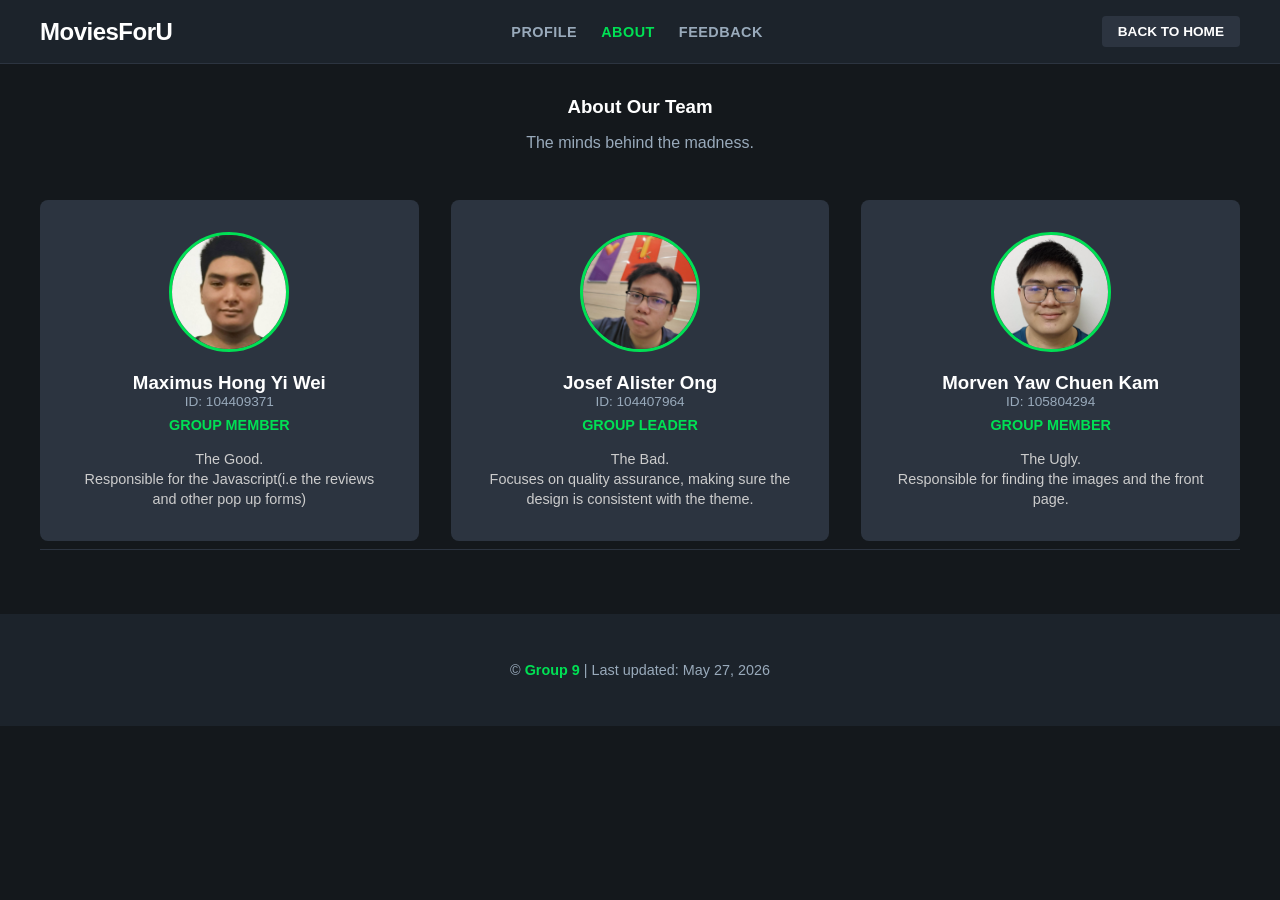
<file: aboutus.html>
<!DOCTYPE html>
<html lang="en">
<head>
    <meta charset="UTF-8">
    <meta name="viewport" content="width=device-width, initial-scale=1.0">
    <title>About Us - MoviesForU</title>
    <link rel="stylesheet" href="style.css">
</head>
<body>

<header>
    <div class="container">
        <nav>
            <div class="logo"><a href="index.html">MoviesForU</a></div>
            <ul class="nav-links">
                <li><a href="profile.html" class="protected-link">Profile</a></li>
                <li><a href="aboutus.html" style="color: var(--accent-green);">About</a></li>
                <li><a href="feedback.html">Feedback</a></li>
            </ul>
            <div class="nav-right">
                <a href="index.html" class="btn">Back to Home</a>
            </div>
        </nav>
    </div>
</header>

<article class="container">
    <section class="about-section">
        <div class="section-header" style="text-align: center; margin-top: 2rem;">
            <h1>About Our Team</h1>
            <p style="color: var(--text-main); margin-top: 1rem;">The minds behind the madness.</p>
            
            

        <div class="team-grid">
            <div class="team-card">
                <img src="images/maximus.jpeg" alt="Maximus Hong Yi Wei">
                <h3>Maximus Hong Yi Wei</h3>
                <p class="student-id">ID: 104409371</p>
                <p class="role">Group Member</p>
                <p class="member-desc">The Good.</p>
                <p class="member-desc">Responsible for the Javascript(i.e the reviews and other pop up forms)</p>
            </div>

            <div class="team-card">
                <img src="images/josef.jpeg" alt="Josef Alister Ong">
                <h3>Josef Alister Ong</h3>
                <p class="student-id">ID: 104407964</p>
                <p class="role">Group Leader</p>
                <p class="member-desc">The Bad.</p>
                <p class="member-desc">Focuses on quality assurance, making sure the design is consistent with the theme.</p>
            </div>

            <div class="team-card">
                <img src="images/morven.jpeg" alt="Morven Yaw Chuen Kam">
                <h3>Morven Yaw Chuen Kam</h3>
                <p class="student-id">ID: 105804294</p>
                <p class="role">Group Member</p>
                <p class="member-desc">The Ugly.</p>
                <p class="member-desc">Responsible for finding the images and the front page.</p>
            </div>
        </div>

    </section>
</article>

<footer>
    <div class="container">
        <p>© <a href="aboutus.html" class="footer-link">Group 9</a> | Last updated: May 27, 2026</p>
    </div>
</footer>

</body>
</html>
</file>
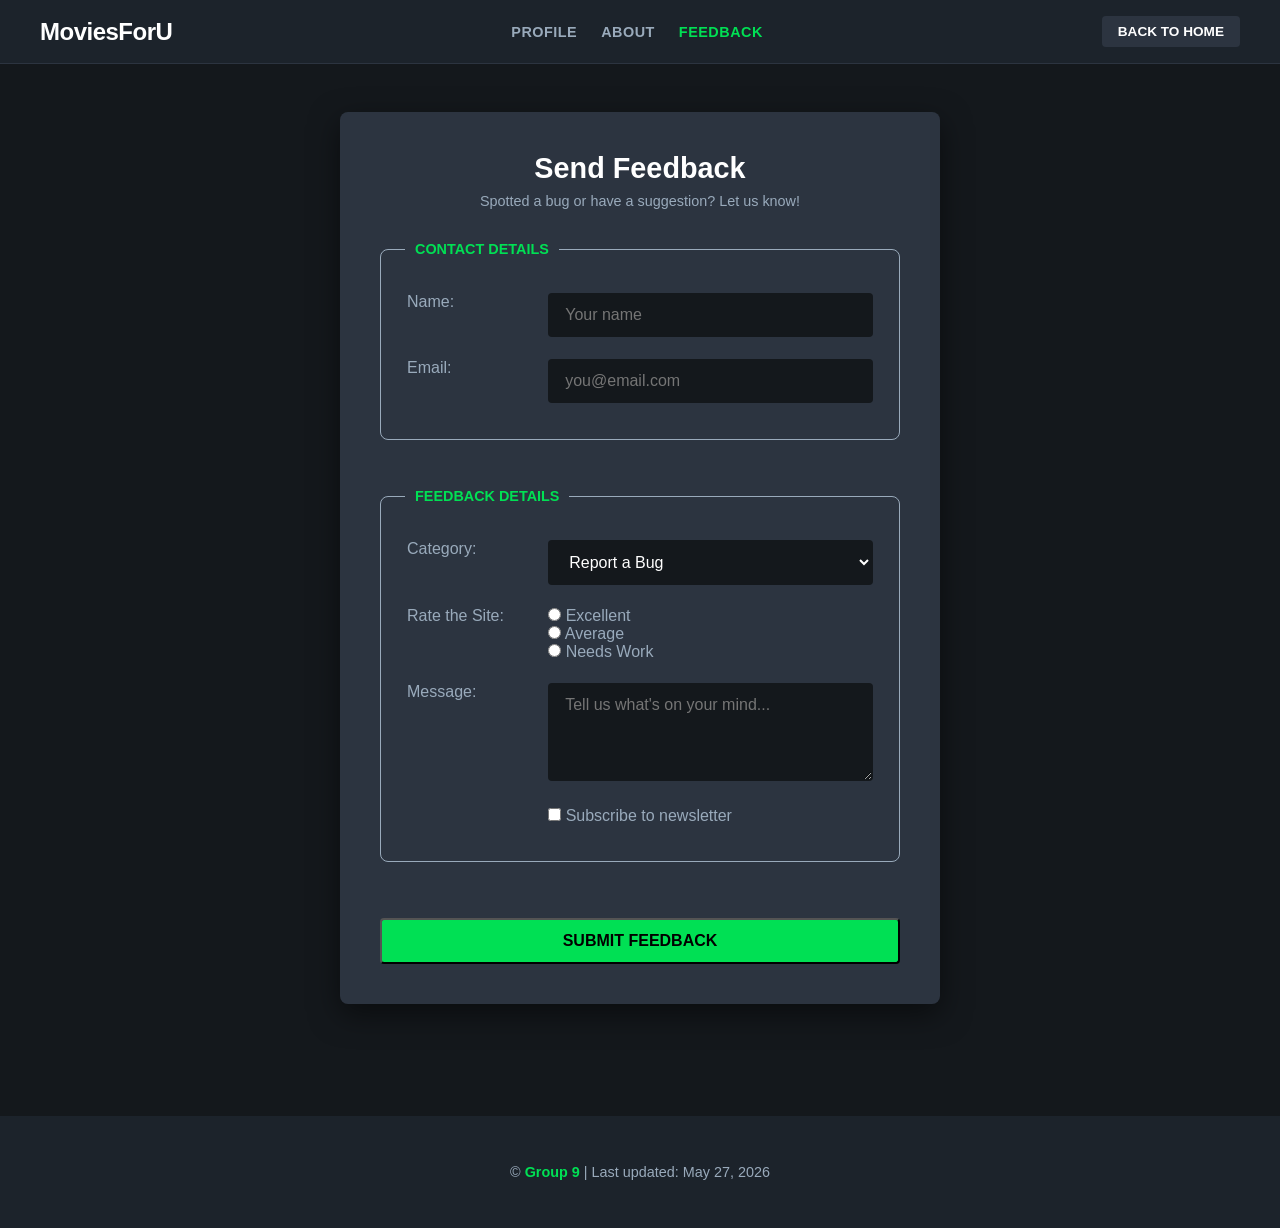
<file: feedback.html>
<!DOCTYPE html>
<html lang="en">
<head>
    <meta charset="UTF-8">
    <meta name="viewport" content="width=device-width, initial-scale=1.0">
    <title>Feedback - MoviesForU</title>
    <link rel="stylesheet" href="style.css">
</head>
<body>

<header>
    <div class="container">
        <nav>
            <div class="logo"><a href="index.html">MoviesForU</a></div>
            <ul class="nav-links">
                <li><a href="profile.html" class="protected-link">Profile</a></li>
                <li><a href="aboutus.html">About</a></li>
                <li><a href="feedback.html" style="color: var(--accent-green);">Feedback</a></li>
            </ul>
            <div class="nav-right">
                <a href="index.html" class="btn">Back to Home</a>
            </div>
        </nav>
    </div>
</header>

<article class="container">
    <div class="auth-wrapper">
        <div class="auth-box" style="max-width: 600px;">
            <h2>Send Feedback</h2>
            <p class="auth-subtitle">Spotted a bug or have a suggestion? Let us know!</p>
            
            <form class="auth-form" id="feedbackForm" onsubmit="handleFeedback(event)">
                
                <fieldset>
                    <legend>Contact Details</legend>
                    <table class="form-table">
                        <tr>
                            <td><label for="fname">Name:</label></td>
                            <td><input type="text" id="fname" class="form-input" placeholder="Your name" required style="width: 100%;"></td>
                        </tr>
                        <tr>
                            <td><label for="femail">Email:</label></td>
                            <td><input type="email" id="femail" class="form-input" placeholder="you@email.com" required style="width: 100%;"></td>
                        </tr>
                    </table>
                </fieldset>

                <fieldset>
                    <legend>Feedback Details</legend>
                    <table class="form-table">
                        <tr>
                            <td><label for="fcategory">Category:</label></td>
                            <td>
                                <select id="fcategory" class="form-input" required style="width: 100%;">
                                    <option value="bug">Report a Bug</option>
                                    <option value="suggestion">Feature Suggestion</option>
                                    <option value="other">Other</option>
                                </select>
                            </td>
                        </tr>
                        <tr>
                            <td><label>Rate the Site:</label></td>
                            <td>
                                <input type="radio" id="rate5" name="rating" value="5" required>
                                <label for="rate5">Excellent</label><br>
                                <input type="radio" id="rate3" name="rating" value="3">
                                <label for="rate3">Average</label><br>
                                <input type="radio" id="rate1" name="rating" value="1">
                                <label for="rate1">Needs Work</label>
                            </td>
                        </tr>
                        <tr>
                            <td><label for="fmessage">Message:</label></td>
                            <td><textarea id="fmessage" class="form-input" rows="4" placeholder="Tell us what's on your mind..." required style="width: 100%;"></textarea></td>
                        </tr>
                        <tr>
                            <td></td>
                            <td>
                                <input type="checkbox" id="fsubscribe" name="subscribe" value="yes">
                                <label for="fsubscribe">Subscribe to newsletter</label>
                            </td>
                        </tr>
                    </table>
                </fieldset>
                
                <button type="submit" class="btn primary full-width" id="feedbackBtn">Submit Feedback</button>
            </form>
            
            <div id="feedback-success" class="success-message" style="display: none; margin-top: 1rem;">
                Thank you! Your feedback has been sent.
            </div>
        </div>
    </div>
</article>

<footer>
    <div class="container">
        <p>© <a href="aboutus.html" class="footer-link">Group 9</a> | Last updated: May 27, 2026</p>
    </div>
</footer>

<script>
    function handleFeedback(event) {
        event.preventDefault();
        const btn = document.getElementById('feedbackBtn');
        const successMsg = document.getElementById('feedback-success');
        
        btn.textContent = 'Sending...';
        btn.style.opacity = '0.7';
        
        setTimeout(() => {
            btn.style.display = 'none';
            successMsg.style.display = 'block';
        }, 1000);
    }
</script>

</body>
</html>
</file>
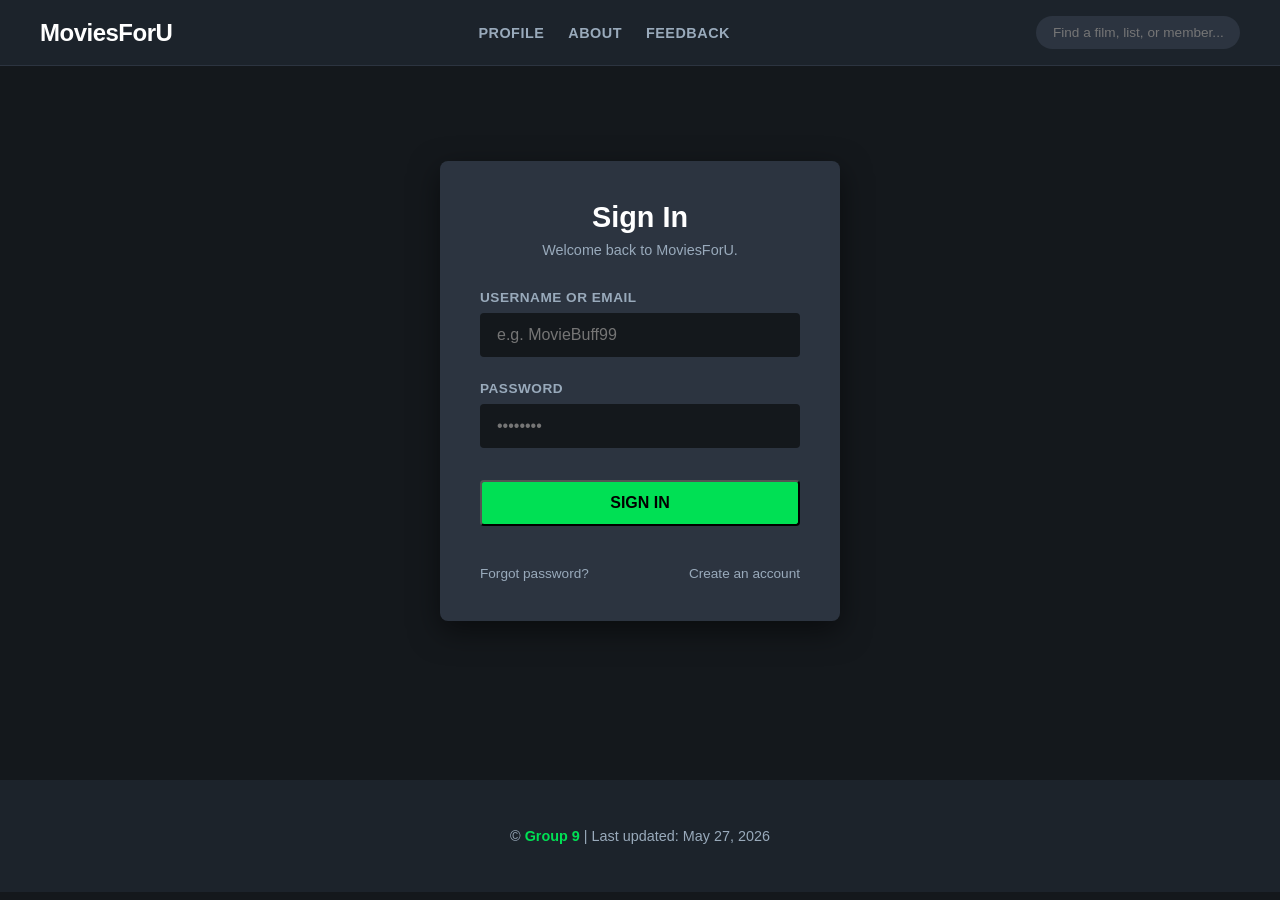
<file: login.html>
<!DOCTYPE html>
<html lang="en">
<head>
    <meta charset="UTF-8">
    <meta name="viewport" content="width=device-width, initial-scale=1.0">
    <title>Sign In - MoviesForU</title>
    <link rel="stylesheet" href="style.css">
    <script>
        // If already logged in, redirect away from the login page
        if (localStorage.getItem('isLoggedIn') === 'true') {
            window.location.href = 'index.html';
        }
    </script>
</head>
<body>

<header>
    <div class="container">
        <nav>
            <div class="logo">
                <a href="index.html">MoviesForU</a>
            </div>
            <ul class="nav-links">
                <li><a href="profile.html">Profile</a></li>
                <li><a href="aboutus.html">About</a></li>
                <li><a href="feedback.html">Feedback</a></li>
            </ul>
            <div class="nav-right">
                <div class="search-box">
                    <input type="text" placeholder="Find a film, list, or member...">
                </div>
            </div>
        </nav>
    </div>
</header>

<article class="container">
    <div class="auth-wrapper">
        <div class="auth-box">
            <h2>Sign In</h2>
            <p class="auth-subtitle">Welcome back to MoviesForU.</p>
            
            <form class="auth-form" onsubmit="handleLogin(event)">
                <div id="login-error" class="error-message" style="display: none;"></div>

                <div class="form-group">
                    <label for="username">Username or Email</label>
                    <input type="text" id="username" class="form-input" placeholder="e.g. MovieBuff99" required>
                </div>
                
                <div class="form-group">
                    <label for="password">Password</label>
                    <input type="password" id="password" class="form-input" placeholder="••••••••" required>
                </div>
                
                <button type="submit" class="btn primary full-width" id="loginBtn">Sign In</button>
                
                <div class="auth-links">
                    <a href="#">Forgot password?</a>
                    <a href="#">Create an account</a>
                </div>
            </form>
        </div>
    </div>
</article>

<footer>
    <div class="container">
        <p>© <a href="aboutus.html" class="footer-link">Group 9</a> | Last updated: May 27, 2026</p>
    </div>
</footer>

<script>
    function handleLogin(event) {
        event.preventDefault();
        
        const usernameInput = document.getElementById('username').value.trim();
        const passwordInput = document.getElementById('password').value;
        const errorDiv = document.getElementById('login-error');
        const btn = document.getElementById('loginBtn');

        // Reset error state
        errorDiv.style.display = 'none';
        errorDiv.textContent = '';

        // Validate credentials (Simulated Backend)
        if (usernameInput !== 'MovieBuff99' || passwordInput !== 'password123') {
            errorDiv.textContent = 'Incorrect username or password. (Hint: MovieBuff99 / password123)';
            errorDiv.style.display = 'block';
            return;
        }

        // Proceed with login
        btn.textContent = 'Signing in...';
        btn.style.opacity = '0.7';
        btn.style.cursor = 'wait';

        setTimeout(() => {
            // Set session storage and redirect
            localStorage.setItem('isLoggedIn', 'true');
            localStorage.setItem('username', usernameInput);
            window.location.href = 'index.html';
        }, 800);
    }
</script>

</body>
</html>
</file>
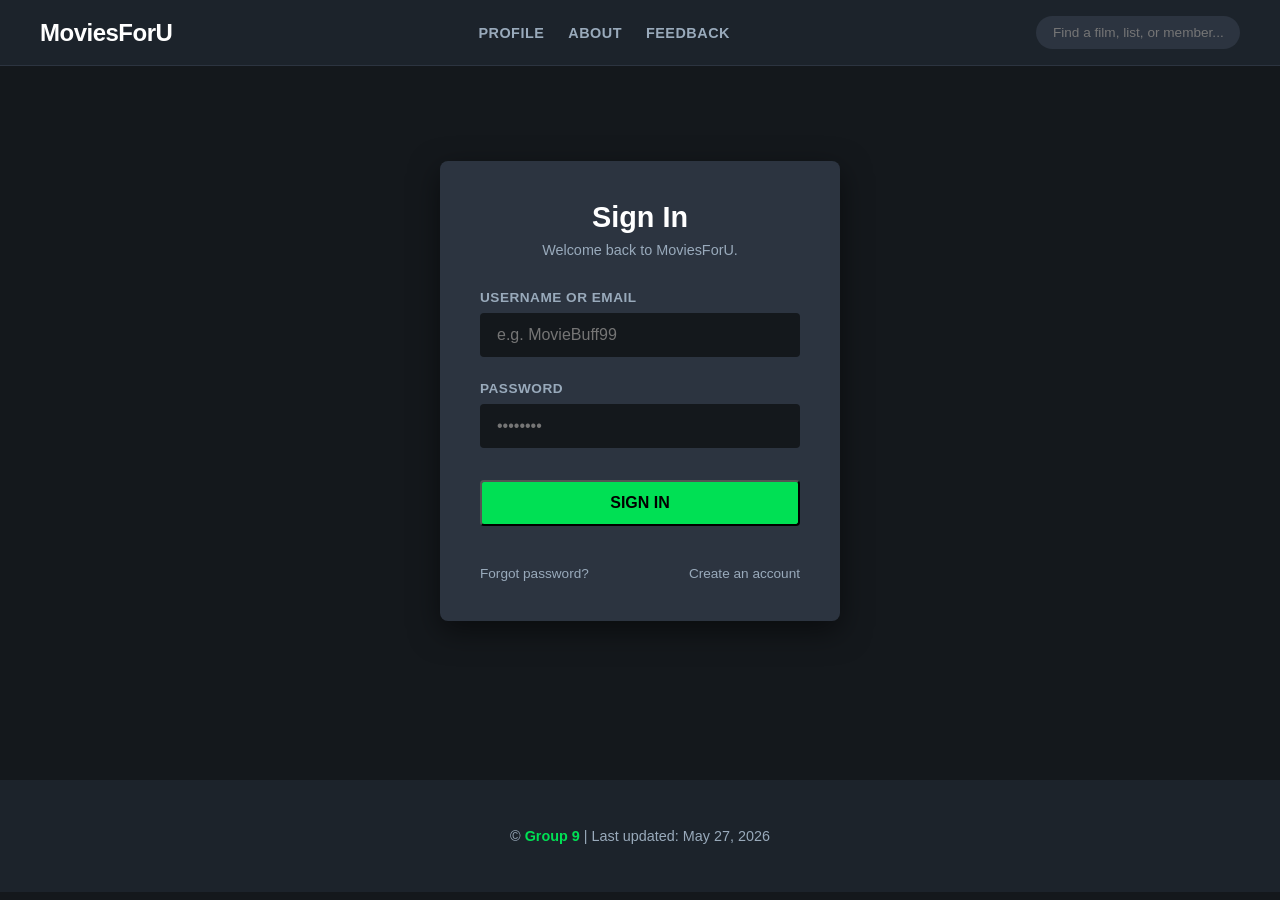
<file: profile.html>
<!DOCTYPE html>
<html lang="en">
<head>
    <meta charset="UTF-8">
    <meta name="viewport" content="width=device-width, initial-scale=1.0">
    <title>Profile - MoviesForU</title>
    <link rel="stylesheet" href="style.css">
    <script>
        // Security Check: Kick user back to login if they aren't authenticated
        if (localStorage.getItem('isLoggedIn') !== 'true') {
            window.location.href = 'login.html';
        }
    </script>
</head>
<body>

<header>
    <div class="container">
        <nav>
            <div class="logo">
                <a href="index.html">MoviesForU</a>
            </div>
            <ul class="nav-links">
                <li><a href="profile.html" style="color: var(--accent-green);">Profile</a></li>
                <li><a href="aboutus.html">About</a></li>
                <li><a href="feedback.html">Feedback</a></li>
            </ul>
            <div class="nav-right">
                <div class="search-box">
                    <input type="text" placeholder="Find a film, list, or member...">
                </div>
                <a href="#" onclick="openLogModal(); return false;" class="btn">Log Film</a>
                <a href="profile.html" class="nav-profile-link">
                    <img src="images/odst.jpg" alt="User Avatar" class="nav-avatar">
                    <span id="header-username">User</span>
                </a>
            </div>
        </nav>
    </div>
</header>

<article class="container">
    <section class="profile-header">
        <div class="profile-info">
            <div class="avatar">
                <img src="images/odst.jpg" alt="User Avatar">
            </div>
            <div class="user-details">
                <div style="display: flex; align-items: center; gap: 15px;">
                    <h1 id="profile-username">User</h1>
                    <a href="#" class="btn" style="padding: 5px 10px; font-size: 0.75rem;">Edit Profile</a>
                    <button onclick="handleLogout()" class="btn" style="background: transparent; border: 1px solid var(--text-main); padding: 5px 10px; font-size: 0.75rem;">Log Out</button>
                </div>
                <p class="profile-bio">Film enthusiast, aspiring critic, and lover of all things sci-fi. I rate strictly but fairly. "Cinema is a matter of what's in the frame and what's out." - Martin Scorsese.</p>
            </div>
        </div>
        
        <div class="profile-stats">
            <div class="stat-box"><span class="stat-number">124</span><span class="stat-label">Films</span></div>
            <div class="stat-box"><span class="stat-number">42</span><span class="stat-label">Reviews</span></div>
            <div class="stat-box"><span class="stat-number">6</span><span class="stat-label">Lists</span></div>
        </div>
    </section>

    <nav class="profile-nav">
        <a href="#" class="tab-link active" onclick="switchTab(event, 'tab-overview')">Profile</a>
        <a href="#" class="tab-link" onclick="switchTab(event, 'tab-catalogue')">My Catalogue</a>
        <a href="#" class="tab-link" onclick="switchTab(event, 'tab-logged')">Logged Films</a>
        <a href="#" class="tab-link" onclick="switchTab(event, 'tab-reviews')">Reviews</a>
    </nav>

    <div id="tab-overview" class="tab-content active">
        <div class="profile-content">
            <div class="profile-main">
                <section class="favorite-films">
                    <div class="section-header">
                        <h2>Favorite Films</h2>
                    </div>
                    <div class="favorites-grid">
                        <div class="movie-card"><a href="#"><img src="images/FightClub.png" alt="Fight Club"></a></div>
                        <div class="movie-card"><a href="#"><img src="images/Matrix.png" alt="Matrix"></a></div>
                        <div class="movie-card"><a href="#"><img src="images/TheGrandBudapestHotel.png" alt="The Grand Budapest Hotel"></a></div>
                        <div class="movie-card"><a href="#"><img src="images/Jaws.png" alt="Jaws"></a></div>
                    </div>
                </section>

                <section class="recent-activity">
                    <div class="section-header">
                        <h2>Recent Reviews</h2>
                    </div>
                    <div class="activity-list">
                        <div class="activity-item">
                            <img src="images/Sinners.png" alt="Sinners" class="activity-poster">
                            <div class="activity-details">
                                <h3>Sinners <span>2025</span></h3>
                                <div class="rating">★★★★½</div>
                                <p class="review-preview">Incredible atmosphere. Had me on the edge of my seat the entire time. The cinematography alone is worth the watch.</p>
                            </div>
                        </div>
                        <div class="activity-item">
                            <img src="images/Shrek.png" alt="Shrek" class="activity-poster">
                            <div class="activity-details">
                                <h3>Shrek <span>2001</span></h3>
                                <div class="rating">★★★★★</div>
                                <p class="review-preview">A timeless masterpiece. Rewatched for the 100th time and the jokes still land perfectly.</p>
                            </div>
                        </div>
                    </div>
                </section>
            </div>

            <aside class="profile-sidebar">
                <div class="sidebar-section">
                    <h3>Network</h3>
                    <p><strong>142</strong> Following</p>
                    <p><strong>89</strong> Followers</p>
                </div>
            </aside>
        </div>
    </div>

    <div id="tab-catalogue" class="tab-content" style="display: none;">
        <div class="section-header">
            <h2>All Logged Films (Posters)</h2>
        </div>
        <div class="catalogue-grid">
            <div class="movie-card"><img src="images/Jaws.png" alt="Jaws"></div>
            <div class="movie-card"><img src="images/JurassicPark.png" alt="Jurassic Park"></div>
            <div class="movie-card"><img src="images/JohnWick.png" alt="John Wick"></div>
            <div class="movie-card"><img src="images/Us.png" alt="Us"></div>
            <div class="movie-card"><img src="images/Ted.png" alt="Ted"></div>
            <div class="movie-card"><img src="images/Blade.png" alt="Blade"></div>
            <div class="movie-card"><img src="images/TotallyKiller.png" alt="Totally Killer"></div>
            <div class="movie-card"><img src="images/AvengersInfinityWar.png" alt="Avengers"></div>
            <div class="movie-card"><img src="images/Spiderman.png" alt="Spiderman"></div>
            <div class="movie-card"><img src="images/TheTerminator.png" alt="Terminator"></div>
            <div class="movie-card"><img src="images/Rambo.png" alt="Rambo"></div>
            <div class="movie-card"><img src="images/BadBoys.png" alt="Bad Boys"></div>
        </div>
    </div>

    <div id="tab-logged" class="tab-content" style="display: none;">
        <div class="section-header">
            <h2>Diary</h2>
        </div>
        <div class="logged-list" id="loggedFilmsContainer">
            <div class="logged-item">
                <div class="logged-details">
                    <h3>Dune: Part Two</h3>
                    <p>Watched on: 2026-05-15</p>
                </div>
            </div>
            <div class="logged-item">
                <div class="logged-details">
                    <h3>The Matrix</h3>
                    <p>Watched on: 2026-05-10</p>
                </div>
            </div>
            <div class="logged-item">
                <div class="logged-details">
                    <h3>Blade Runner 2049</h3>
                    <p>Watched on: 2026-05-02</p>
                </div>
            </div>
        </div>
    </div>

    <div id="tab-reviews" class="tab-content" style="display: none;">
        <div class="section-header">
            <h2>Reviews</h2>
        </div>
        <div class="activity-list" style="max-width: 800px;">
            <div class="activity-item">
                <img src="images/JurassicPark.png" alt="Jurassic Park" class="activity-poster">
                <div class="activity-details">
                    <h3>Jurassic Park <span>1993</span></h3>
                    <div class="rating">★★★★★</div>
                    <p class="review-preview">The CGI still holds up better than most modern blockbusters. Spielberg at his absolute peak.</p>
                </div>
            </div>
            <div class="activity-item">
                <img src="images/TotallyKiller.png" alt="Totally Killer" class="activity-poster">
                <div class="activity-details">
                    <h3>Totally Killer <span>2023</span></h3>
                    <div class="rating">★★★</div>
                    <p class="review-preview">A fun, goofy slasher with some cool time-travel elements, but ultimately a bit forgettable.</p>
                </div>
            </div>
        </div>
    </div>

</article>

<footer>
    <div class="container">
        <p>© <a href="aboutus.html" class="footer-link">Group 9</a> | Last updated: May 27, 2026</p>
    </div>
</footer>

<div class="modal-overlay" id="logModal">
    <div class="modal-content">
        <button class="close-btn" onclick="closeModal('logModal')">×</button>
        <h2 style="margin-bottom: 1.5rem;">Log a Film</h2>
        
        <form class="auth-form" onsubmit="submitLogForm(event)">
            <div class="form-group">
                <label>Name of Film</label>
                <input type="text" id="log-movie-name" class="form-input" placeholder="e.g., The Godfather" required>
            </div>
            <div class="form-group">
                <label>Date Watched</label>
                <input type="date" id="log-movie-date" class="form-input" required>
            </div>
            <button type="submit" class="btn primary full-width">Save to Diary</button>
        </form>
    </div>
</div>

<script>
    // Load dynamic username
    const currentUsername = localStorage.getItem('username') || 'MovieBuff99';
    document.getElementById('header-username').textContent = currentUsername;
    document.getElementById('profile-username').textContent = currentUsername;

    // Logout functionality
    function handleLogout() {
        localStorage.removeItem('isLoggedIn');
        localStorage.removeItem('username');
        window.location.href = 'index.html'; 
    }

    // Modal Functionality
    function openLogModal() {
        document.getElementById('logModal').style.display = 'flex';
    }

    function closeModal(modalId) {
        document.getElementById(modalId).style.display = 'none';
    }

    // New Function to handle Logging the film to the Diary Tab
    function submitLogForm(event) {
        event.preventDefault(); // Prevent page refresh
        
        // Grab values from the input fields
        const movieName = document.getElementById('log-movie-name').value;
        const watchDate = document.getElementById('log-movie-date').value;
        
        // Create a new HTML block for the logged film
        const newLogEntry = document.createElement('div');
        newLogEntry.className = 'logged-item';
        newLogEntry.innerHTML = `
            <div class="logged-details">
                <h3>${movieName}</h3>
                <p>Watched on: ${watchDate}</p>
            </div>
        `;

        // Inject the new block at the top of the Diary container
        const container = document.getElementById('loggedFilmsContainer');
        container.prepend(newLogEntry);

        alert('Film Logged to Diary!'); 
        closeModal('logModal');   
        event.target.reset();  
    }

    // Tab Switching Logic
    function switchTab(event, tabId) {
        event.preventDefault();
        
        const tabLinks = document.querySelectorAll('.tab-link');
        tabLinks.forEach(link => link.classList.remove('active'));
        
        const tabContents = document.querySelectorAll('.tab-content');
        tabContents.forEach(content => content.style.display = 'none');
        
        event.currentTarget.classList.add('active');
        document.getElementById(tabId).style.display = 'block';
    }
</script>

</body>
</html>
</file>
<file: style.css>
/* =========================================
   VARIABLES & COLOR THEME
   ========================================= */
:root {
    --bg-dark: #14181C;
    --bg-panel: #2C3440;
    --bg-nav: #1c232b;
    --accent-green: #00E054;
    --text-main: #9ab;
    --text-light: #fff;
    --poster-border: 1px solid rgba(255, 255, 255, 0.15);
}

/* =========================================
   RESET & BASE STYLES
   ========================================= */
* {
    margin: 0;
    padding: 0;
    box-sizing: border-box;
    font-family: -apple-system, BlinkMacSystemFont, "Segoe UI", Roboto, Helvetica, Arial, sans-serif;
}

body {
    background-color: var(--bg-dark);
    color: var(--text-main);
    overflow-x: hidden;
}

a {
    text-decoration: none;
    color: inherit;
}

h1, h2, h3 {
    color: var(--text-light);
    font-weight: 600;
}

/* Container Layout utilizing percentage widths for fluid layout */
.container {
    width: 95%;
    max-width: 1200px;
    margin: 0 auto;
}

/* =========================================
   HEADER & NAVIGATION
   ========================================= */
header {
    background-color: var(--bg-nav);
    border-bottom: 1px solid var(--bg-panel);
    position: sticky;
    top: 0;
    z-index: 100;
}

nav {
    display: flex;
    justify-content: space-between;
    align-items: center;
    padding: 1rem 0;
}

.logo {
    font-size: 1.5rem;
    font-weight: 800;
    color: var(--text-light);
    letter-spacing: -0.5px;
}

/* Unordered list styling for navigation (Assignment Requirement) */
ul.nav-links {
    list-style: none; /* Removes bullet points */
    display: flex;
    gap: 1.5rem;
    align-items: center;
}

ul.nav-links li {
    font-size: 0.9rem;
    text-transform: uppercase;
    font-weight: 600;
    letter-spacing: 0.5px;
}

ul.nav-links a {
    transition: color 0.2s ease;
}

ul.nav-links a:hover {
    color: var(--accent-green);
}

.nav-right {
    display: flex;
    align-items: center;
    gap: 1rem;
}

/* Logged-in Header Profile Link */
.nav-profile-link {
    display: flex;
    align-items: center;
    gap: 10px;
    font-size: 0.9rem;
    font-weight: 600;
    color: var(--text-light);
    transition: color 0.2s;
}

.nav-profile-link:hover {
    color: var(--accent-green);
}

.nav-avatar {
    width: 32px;
    height: 32px;
    border-radius: 50%;
    border: 1px solid var(--accent-green);
    object-fit: cover;
}

/* =========================================
   SEARCH BAR
   ========================================= */
.search-box {
    position: relative;
    display: flex;
}

.search-box input {
    background: var(--bg-panel);
    border: 1px solid transparent;
    color: var(--text-light);
    padding: 8px 16px;
    border-radius: 20px;
    font-size: 0.85rem;
    width: 100%;
    max-width: 250px;
    transition: all 0.3s ease;
}

.search-box input:focus {
    outline: none;
    background: var(--text-light);
    color: var(--bg-dark);
    border-color: var(--accent-green);
}

/* =========================================
   BUTTONS
   ========================================= */
.btn {
    background: var(--bg-panel);
    color: var(--text-light);
    padding: 8px 16px;
    border-radius: 4px;
    font-size: 0.85rem;
    font-weight: bold;
    text-transform: uppercase;
    transition: background 0.2s;
}

.btn.primary {
    background: var(--accent-green);
    color: #000;
}

.btn:hover {
    background: var(--text-light);
    color: var(--bg-dark);
}

.btn.primary:hover {
    background: #00c047;
    color: #fff;
}

.btn.full-width {
    width: 100%;
    padding: 12px;
    font-size: 1rem;
    margin-top: 0.5rem;
}

/* =========================================
   HERO SECTION
   ========================================= */
.hero {
    text-align: center;
    padding: 4rem 1rem;
    background: linear-gradient(to bottom, var(--bg-nav), var(--bg-dark));
}

.hero h1 {
    font-size: clamp(2rem, 5vw, 3.5rem);
    margin-bottom: 0.5rem;
}

.hero p {
    font-size: clamp(1rem, 2vw, 1.25rem);
    color: var(--text-main);
}

/* =========================================
   MOVIE CATEGORIES & FLUID GRIDS
   ========================================= */
.movie-category {
    padding: 2rem 0;
    border-bottom: 1px solid var(--bg-panel);
}

.movie-category-header {
    display: flex;
    justify-content: space-between;
    align-items: baseline;
    margin-bottom: 1rem;
}

.movie-category h2 {
    font-size: 1.1rem;
    text-transform: uppercase;
    letter-spacing: 1px;
    color: var(--text-main);
}

.movie-wrapper {
    position: relative;
}

.movie-grid {
    display: flex;
    gap: 12px;
    overflow-x: auto;
    scroll-behavior: smooth;
    scroll-snap-type: x mandatory;
    padding-bottom: 15px;
    scrollbar-width: thin;
    scrollbar-color: var(--bg-panel) transparent;
}

.movie-grid::-webkit-scrollbar {
    height: 8px;
}

.movie-grid::-webkit-scrollbar-thumb {
    background-color: var(--bg-panel);
    border-radius: 10px;
}

.movie-card {
    /* Fluid calculation: Shrinks based on container width */
    flex: 0 0 calc(16.666% - 10px); 
    min-width: 140px;
    scroll-snap-align: start;
    position: relative;
    border-radius: 4px;
    overflow: hidden;
    transition: transform 0.2s ease, z-index 0.2s ease;
}

.movie-card:hover {
    transform: scale(1.05);
    z-index: 10;
}

.movie-card img {
    width: 100%;
    aspect-ratio: 2 / 3;
    object-fit: cover;
    display: block;
    border: var(--poster-border);
    border-radius: 4px;
    transition: border-color 0.2s ease;
}

.movie-card:hover img {
    border-color: var(--accent-green);
}

/* Scroll Buttons for Grid */
.scroll-btn {
    position: absolute;
    top: 50%;
    transform: translateY(-50%);
    width: 40px;
    height: 40px;
    border-radius: 50%;
    border: none;
    cursor: pointer;
    background: rgba(44, 52, 64, 0.9);
    color: var(--text-light);
    font-size: 1.2rem;
    z-index: 20;
    display: flex;
    align-items: center;
    justify-content: center;
    transition: all 0.2s;
    opacity: 0.7;
}

.scroll-btn:hover {
    background: var(--accent-green);
    color: #000;
    opacity: 1;
}

.left { left: -20px; }
.right { right: -20px; }

/* =========================================
   AUTHENTICATION & FORMS
   ========================================= */
.auth-wrapper {
    display: flex;
    justify-content: center;
    align-items: center;
    min-height: calc(100vh - 250px);
    padding: 3rem 1rem;
}

.auth-box {
    background: var(--bg-panel);
    padding: 2.5rem;
    border-radius: 8px;
    width: 100%;
    max-width: 400px;
    box-shadow: 0 10px 30px rgba(0, 0, 0, 0.5);
}

.auth-box h2 {
    font-size: 1.8rem;
    margin-bottom: 0.5rem;
    text-align: center;
}

.auth-subtitle {
    text-align: center;
    color: var(--text-main);
    margin-bottom: 2rem;
    font-size: 0.9rem;
}

.auth-form {
    display: flex;
    flex-direction: column;
    gap: 1.5rem;
}

.form-group {
    display: flex;
    flex-direction: column;
    gap: 0.5rem;
}

.form-group label {
    font-size: 0.85rem;
    text-transform: uppercase;
    font-weight: bold;
    color: var(--text-main);
    letter-spacing: 0.5px;
}

.form-input {
    background: var(--bg-dark);
    border: 1px solid transparent;
    color: var(--text-light);
    padding: 12px 16px;
    border-radius: 4px;
    font-size: 1rem;
    transition: all 0.3s ease;
}

.form-input:focus {
    outline: none;
    border-color: var(--accent-green);
    background: #1a2026;
}

select.form-input, textarea.form-input {
    font-family: inherit;
    resize: vertical;
}

.auth-links {
    display: flex;
    justify-content: space-between;
    margin-top: 1rem;
    font-size: 0.85rem;
}

.auth-links a {
    color: var(--text-main);
    transition: color 0.2s;
}

.auth-links a:hover {
    color: var(--accent-green);
}

/* Form Styling Additions for Assignment Requirements */
fieldset {
    border: 1px solid var(--text-main);
    border-radius: 8px;
    padding: 1.5rem;
    margin-bottom: 1.5rem;
}

legend {
    padding: 0 10px;
    color: var(--accent-green);
    font-weight: bold;
    text-transform: uppercase;
    font-size: 0.9rem;
}

.form-table {
    width: 100%;
}

.form-table td {
    padding: 10px 0;
    vertical-align: top;
}

.form-table td:first-child {
    width: 30%;
}

/* =========================================
   MODALS (Pop-ups)
   ========================================= */
.modal-overlay {
    display: none; 
    position: fixed;
    top: 0; left: 0; width: 100%; height: 100%;
    background: rgba(0, 0, 0, 0.85);
    z-index: 1000;
    justify-content: center;
    align-items: center;
    backdrop-filter: blur(5px);
}

.modal-content {
    background: var(--bg-panel);
    padding: 2.5rem;
    border-radius: 8px;
    width: 90%;
    max-width: 450px;
    position: relative;
    box-shadow: 0 10px 30px rgba(0,0,0,0.8);
    /* Slide up animation for complex CSS requirement */
    animation: slideUp 0.3s ease-out;
}

@keyframes slideUp {
    from { transform: translateY(30px); opacity: 0; }
    to { transform: translateY(0); opacity: 1; }
}

.close-btn {
    position: absolute;
    top: 15px; right: 20px;
    background: none;
    border: none;
    color: var(--text-main);
    font-size: 1.5rem;
    cursor: pointer;
    transition: color 0.2s;
}

.close-btn:hover { color: var(--text-light); }

.modal-header {
    display: flex;
    gap: 1.5rem;
    margin-bottom: 1.5rem;
    align-items: center;
}

.modal-poster {
    width: 80px;
    border-radius: 4px;
    border: var(--poster-border);
}

.success-message {
    background-color: rgba(0, 224, 84, 0.1);
    color: var(--accent-green);
    padding: 12px;
    border-radius: 4px;
    text-align: center;
    border: 1px solid var(--accent-green);
}

.error-message {
    background-color: rgba(255, 68, 68, 0.1);
    color: #ff4444;
    padding: 12px;
    border-radius: 4px;
    font-size: 0.85rem;
    border: 1px solid #ff4444;
    text-align: center;
    margin-bottom: 0.5rem;
}

/* =========================================
   ABOUT US PAGE
   ========================================= */
.team-grid {
    display: grid;
    grid-template-columns: repeat(auto-fit, minmax(250px, 1fr));
    gap: 2rem;
    margin-top: 3rem;
}

.team-card {
    background: var(--bg-panel);
    padding: 2rem;
    border-radius: 8px;
    text-align: center;
    transition: transform 0.2s;
}

.team-card:hover { transform: translateY(-5px); }

.team-card img {
    width: 120px;
    height: 120px;
    border-radius: 50%;
    object-fit: cover;
    border: 3px solid var(--accent-green);
    margin-bottom: 1rem;
}

.student-id {
    color: var(--text-main);
    font-size: 0.85rem;
    margin-bottom: 0.5rem;
}

.role {
    color: var(--accent-green);
    font-weight: bold;
    font-size: 0.9rem;
    text-transform: uppercase;
    margin-bottom: 1rem;
}

.member-desc {
    font-size: 0.9rem;
    line-height: 1.4;
    color: #ccc;
}


/* =========================================
   PROFILE PAGE (Tabs & Bio)
   ========================================= */
.profile-header {
    display: flex;
    justify-content: space-between;
    align-items: center;
    padding: 3rem 0;
    border-bottom: 1px solid var(--bg-panel);
    flex-wrap: wrap;
    gap: 2rem;
}

.profile-info {
    display: flex;
    align-items: center;
    gap: 1.5rem;
}

.avatar img {
    width: 100px;
    height: 100px;
    border-radius: 50%;
    object-fit: cover;
    border: 2px solid var(--bg-panel);
}

.user-details h1 {
    font-size: 2rem;
    margin-bottom: 0.5rem;
}

.profile-stats {
    display: flex;
    gap: 2rem;
}

.stat-box {
    text-align: center;
    display: flex;
    flex-direction: column;
}

.stat-number {
    font-size: 1.5rem;
    font-weight: bold;
    color: var(--text-light);
}

.stat-label {
    font-size: 0.8rem;
    text-transform: uppercase;
    color: var(--text-main);
    letter-spacing: 1px;
}

.profile-nav {
    display: flex;
    gap: 2rem;
    padding: 0;
    border-bottom: 1px solid var(--bg-panel);
    margin-bottom: 2rem;
}

.profile-nav a {
    padding: 1rem 0;
    font-size: 0.9rem;
    text-transform: uppercase;
    font-weight: 600;
    letter-spacing: 0.5px;
    color: var(--text-main);
    border-bottom: 2px solid transparent;
    transition: all 0.2s;
}

.profile-nav a:hover {
    color: var(--text-light);
}

.profile-nav a.active {
    color: var(--text-light);
    border-bottom-color: var(--accent-green);
}

.profile-content {
    display: grid;
    grid-template-columns: 2.5fr 1fr;
    gap: 3rem;
}

.section-header {
    margin-bottom: 1rem;
    padding-bottom: 0.5rem;
    border-bottom: 1px solid var(--bg-panel);
}

.section-header h2 {
    font-size: 1rem;
    text-transform: uppercase;
    letter-spacing: 1px;
    color: var(--text-main);
}

.favorites-grid {
    display: grid;
    grid-template-columns: repeat(4, 1fr);
    gap: 15px;
    margin-bottom: 3rem;
}

.activity-list {
    display: flex;
    flex-direction: column;
    gap: 1.5rem;
}

.activity-item {
    display: flex;
    gap: 1.5rem;
    background: var(--bg-panel);
    padding: 1rem;
    border-radius: 4px;
}

.activity-poster {
    width: 60px;
    aspect-ratio: 2 / 3;
    border-radius: 4px;
    object-fit: cover;
}

.activity-details h3 {
    font-size: 1.2rem;
    margin-bottom: 0.2rem;
}

.activity-details h3 span {
    font-size: 0.9rem;
    color: var(--text-main);
    font-weight: normal;
}

.rating {
    color: var(--accent-green);
    margin-bottom: 0.5rem;
    letter-spacing: 2px;
}

.review-preview {
    font-size: 0.95rem;
    color: #ccc;
    line-height: 1.4;
}

.profile-sidebar {
    display: flex;
    flex-direction: column;
    gap: 2rem;
}

.sidebar-section h3 {
    font-size: 0.9rem;
    text-transform: uppercase;
    letter-spacing: 1px;
    color: var(--text-main);
    margin-bottom: 0.8rem;
    border-bottom: 1px solid var(--bg-panel);
    padding-bottom: 0.5rem;
}

.sidebar-section p {
    font-size: 0.95rem;
    line-height: 1.5;
    margin-bottom: 0.5rem;
}

.profile-bio {
    color: var(--text-main);
    font-size: 0.95rem;
    line-height: 1.5;
    margin-top: 0.8rem;
    max-width: 600px;
    font-style: italic;
    border-left: 3px solid var(--bg-panel);
    padding-left: 15px;
}

.catalogue-grid {
    display: grid;
    grid-template-columns: repeat(auto-fill, minmax(140px, 1fr));
    gap: 15px;
    margin-top: 1rem;
    margin-bottom: 3rem;
}

.catalogue-grid .movie-card {
    transition: transform 0.2s ease, z-index 0.2s ease;
}

.catalogue-grid .movie-card:hover {
    transform: scale(1.05);
    z-index: 10;
}

.tab-content {
    animation: fadeIn 0.3s ease-in-out;
}

@keyframes fadeIn {
    from { opacity: 0; transform: translateY(5px); }
    to { opacity: 1; transform: translateY(0); }
}

.logged-list {
    display: flex;
    flex-direction: column;
    gap: 1rem;
    max-width: 800px;
    margin-bottom: 3rem;
}

.logged-item {
    background: var(--bg-panel);
    padding: 1.2rem 1.5rem;
    border-radius: 4px;
    border-left: 4px solid var(--accent-green);
    animation: fadeIn 0.3s ease-in-out;
}

.logged-details h3 {
    font-size: 1.2rem;
    margin-bottom: 0.3rem;
    color: var(--text-light);
}

.logged-details p {
    font-size: 0.9rem;
    color: var(--text-main);
}

/* =========================================
   FOOTER SECTION
   ========================================= */
footer {
    text-align: center;
    padding: 3rem 1rem;
    font-size: 0.9rem;
    color: var(--text-main);
    background-color: var(--bg-nav);
    margin-top: 4rem;
}

footer p {
    color: var(--text-main);
}

footer a.footer-link {
    color: var(--accent-green);
    font-weight: bold;
    text-decoration: none;
    transition: color 0.2s ease;
}

footer a.footer-link:hover {
    color: var(--text-light);
}

.disclaimer-box {
    background-color: var(--bg-panel);
    padding: 20px;
    margin: 40px auto 0 auto;
    border-radius: 8px;
    text-align: center;
    max-width: 800px;
    border: 1px solid var(--accent-green);
}

/* =========================================
   RESPONSIVE QUERIES
   ========================================= */
@media (max-width: 1024px) {
    .movie-card { flex: 0 0 calc(20% - 10px); }
}
@media (max-width: 768px) {
    .nav-links { display: none; }
    .movie-card { flex: 0 0 calc(25% - 10px); }
    .scroll-btn { display: none; }
    .profile-content { grid-template-columns: 1fr; }
    .profile-nav { overflow-x: auto; white-space: nowrap; }
    .form-table td { display: block; width: 100% !important; } /* Stacks form elements on mobile */
}
@media (max-width: 480px) {
    .movie-card { flex: 0 0 calc(33.333% - 10px); }
}
</file>
